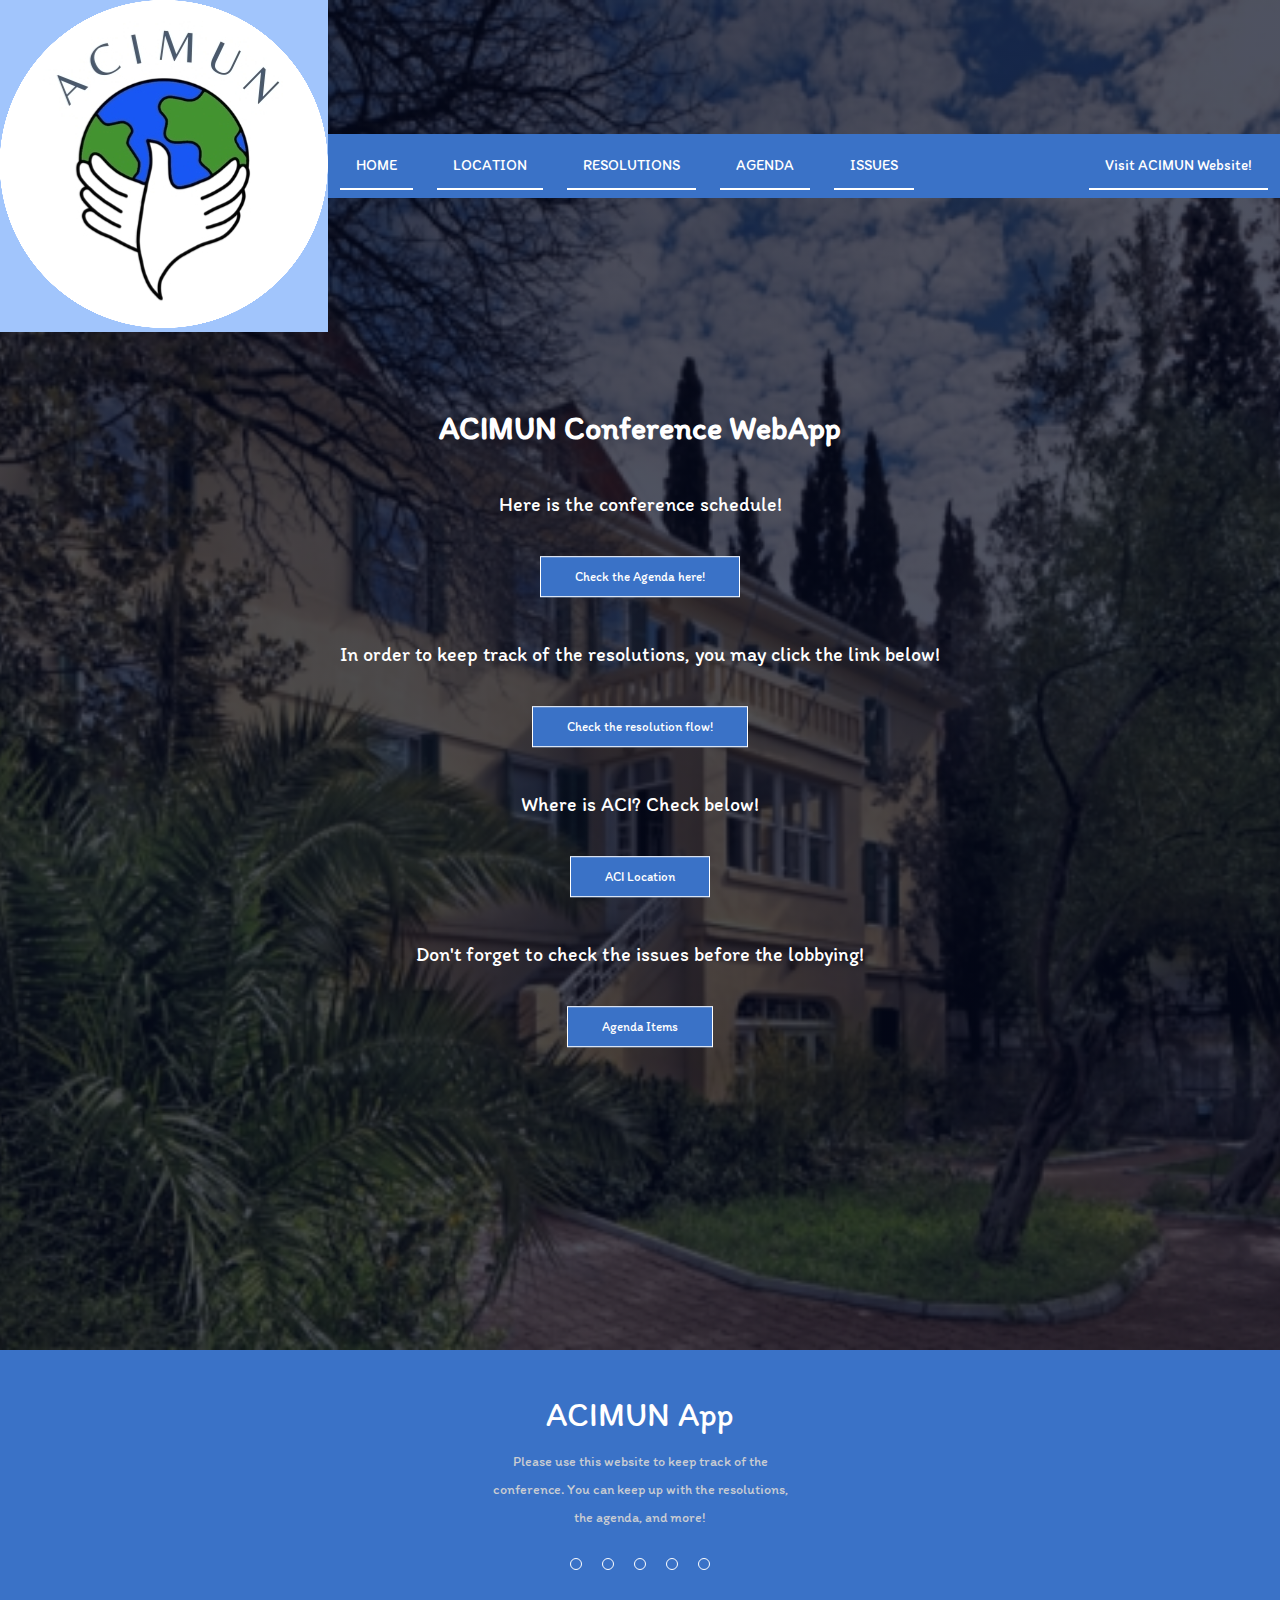
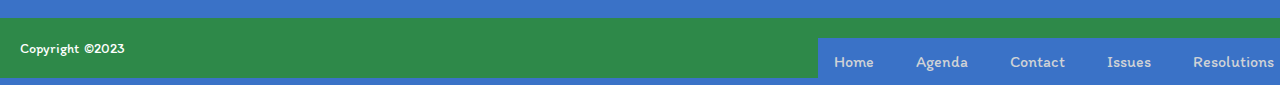
<file: ACIMUN Website/index.html>
<!DOCTYPE html>

<html>
<head>
    <meta name ="viewport" content="with=device-width, initial-scale=1.0">
    <title> ACIMUN Website</title>
    <link rel="stylesheet" href="style.css">
    <link rel="preconnect" href="https://fonts.googleapis.com">
    <link href="https://fonts.googleapis.com/css2?family=Itim&family=Poppins:ital,wght@0,100;0,400;1,600;1,700&display=swap"
    rel="stylesheet">
    <style>
        *{
            margin:0;
            padding:0;
        }
        ul{
            overflow: hidden;
            background: #3A72C7;
            list-style-type: none;
        }
        ul li{
            float: left;
        }
        ul li a{
            display: block;
            color: #fff
            text-decoration: none;
            padding: 14px 16px;   
        }
        a:hover{
            background: #A1C5FC;
            transition: 1.5s;
        }
        .right{
            float: right;
        }
        footer{
            position: absolute;
            bottom: -5;
            left: 0;
            right: 0;
            background: #3A72C7;
            height: auto;
            width: 100vw;

            padding-top: 40px;
            color: #fff;
        }
        .footer-content{
            display: flex;
            align-items: center;
            justify-content: center;
            flex-direction: column;
            text-align: center;
        }
        .footer-content h3{
            font-size: 2.1rem;
            font-weight: 500;
            text-transform: capitalize;
            line-height: 3rem;
        }
        .footer-content p{
            max-width: 300px;
            margin: 10px auto;
            line-height: 28px;
            font-size: 14px;
            color: #cacdd2;
        }
        .socials{
            list-style: none;
            display: flex;
            align-items: center;
            justify-content: center;
            margin: 1rem 0 3rem 0;
        }
        .socials li{
            margin: 0 10px;
        }
        .socials a{
            text-decoration: none;
            color: #fff;
            border: 1.1px solid white;
            padding: 5px;

            border-radius: 50%;

        }
        .socials a i{
            font-size: 1.1rem;
            width: 20px;


            transition: color .4s ease;

        }
        .socials a:hover i{
            color: aqua;
        }

        .footer-bottom{
            background: #2E8949;
            width: 100vw;
            padding: 20px;
        padding-bottom: 40px;
            text-align: center;
        }
        .footer-bottom p{
        float: left;
            font-size: 14px;
            word-spacing: 2px;
            text-transform: capitalize;
        }
        .footer-bottom p a{
          color:#2E8949;
          font-size: 16px;
          text-decoration: none;
        }
        .footer-bottom span{
            text-transform: uppercase;
            opacity: .4;
            font-weight: 200;
        }
        .footer-menu{
          float: right;

        }
        .footer-menu ul{
          display: flex;
        }
        .footer-menu ul li{
        padding-right: 10px;
        display: block;
        }
        .footer-menu ul li a{
          color: #cfd2d6;
          text-decoration: none;
        }
        .footer-menu ul li a:hover{
          color: #27bcda;
        }

        @media (max-width:500px) {
        .footer-menu ul{
          display: flex;
          margin-top: 10px;
          margin-bottom: 20px;
        }
        }
    </style>
    <meta chartset="utf-8">
</head>
<body>
    <section class="header">
        <nav>
            <a href="index.html"><img src="images/logo.png"></a>
            <div class="nav-links">
                <ul> 
                    <li><a href="">HOME</a></li>
                    <li><a href="">LOCATION</a></li>
                    <li><a href="./resolution.html">RESOLUTIONS</a></li>
                    <li><a href="./agenda.html">AGENDA</a></li>
                    <li><a href="./issues.html">ISSUES</a></li>
                    <li class="right"><a href="">Visit ACIMUN Website!</a></li>
                </ul>
            </div>
        </nav>
        
        <div class="text-box">
            <h1> ACIMUN Conference WebApp</h1>

            <p>Here is the conference schedule!
            </p>
            <a href="" class="hero-btn">Check the Agenda here!</a>
            <p>In order to keep track of the resolutions, you may click the link below!

            </p>
            <a href="" class="hero-btn">Check the resolution flow!</a>

            <p>Where is ACI? Check below!
            </p>
            <a href="" class="hero-btn">ACI Location</a>

            <p>Don't forget to check the issues before the lobbying!
            </p>
            <a href="" class="hero-btn">Agenda Items</a>
        </div>

    </section>
    
</body>
<body>
    <footer>
            <div class="footer-content">
                <h3>ACIMUN App</h3>
                <p>Please use this website to keep track of the conference. You can keep up with the resolutions, the agenda, and more!</p>
                <ul class="socials">
                    <li><a href="#"><i class="fa fa-facebook"></i></a></li>
                    <li><a href="#"><i class="fa fa-twitter"></i></a></li>
                    <li><a href="#"><i class="fa fa-google-plus"></i></a></li>
                    <li><a href="#"><i class="fa fa-youtube"></i></a></li>
                    <li><a href="#"><i class="fa fa-linkedin-square"></i></a></li>
                </ul>
            </div>
            <div class="footer-bottom">
                <p>copyright &copy;2023 <a href=”#”>ACIMUN Team</a>  </p>
                <div class="footer-menu">
                    <ul class=”f-menu”>
                        <li><a href=””>Home</a></li>
                        <li><a href=””>Agenda</a></li>
                        <li><a href=””>Contact</a></li>
                        <li><a href=””>Issues</a></li>
                        <li><a href=””>Resolutions</a></li>
                    </ul>
                </div>
            </div>
    </footer>

</body>

</html>
</file>
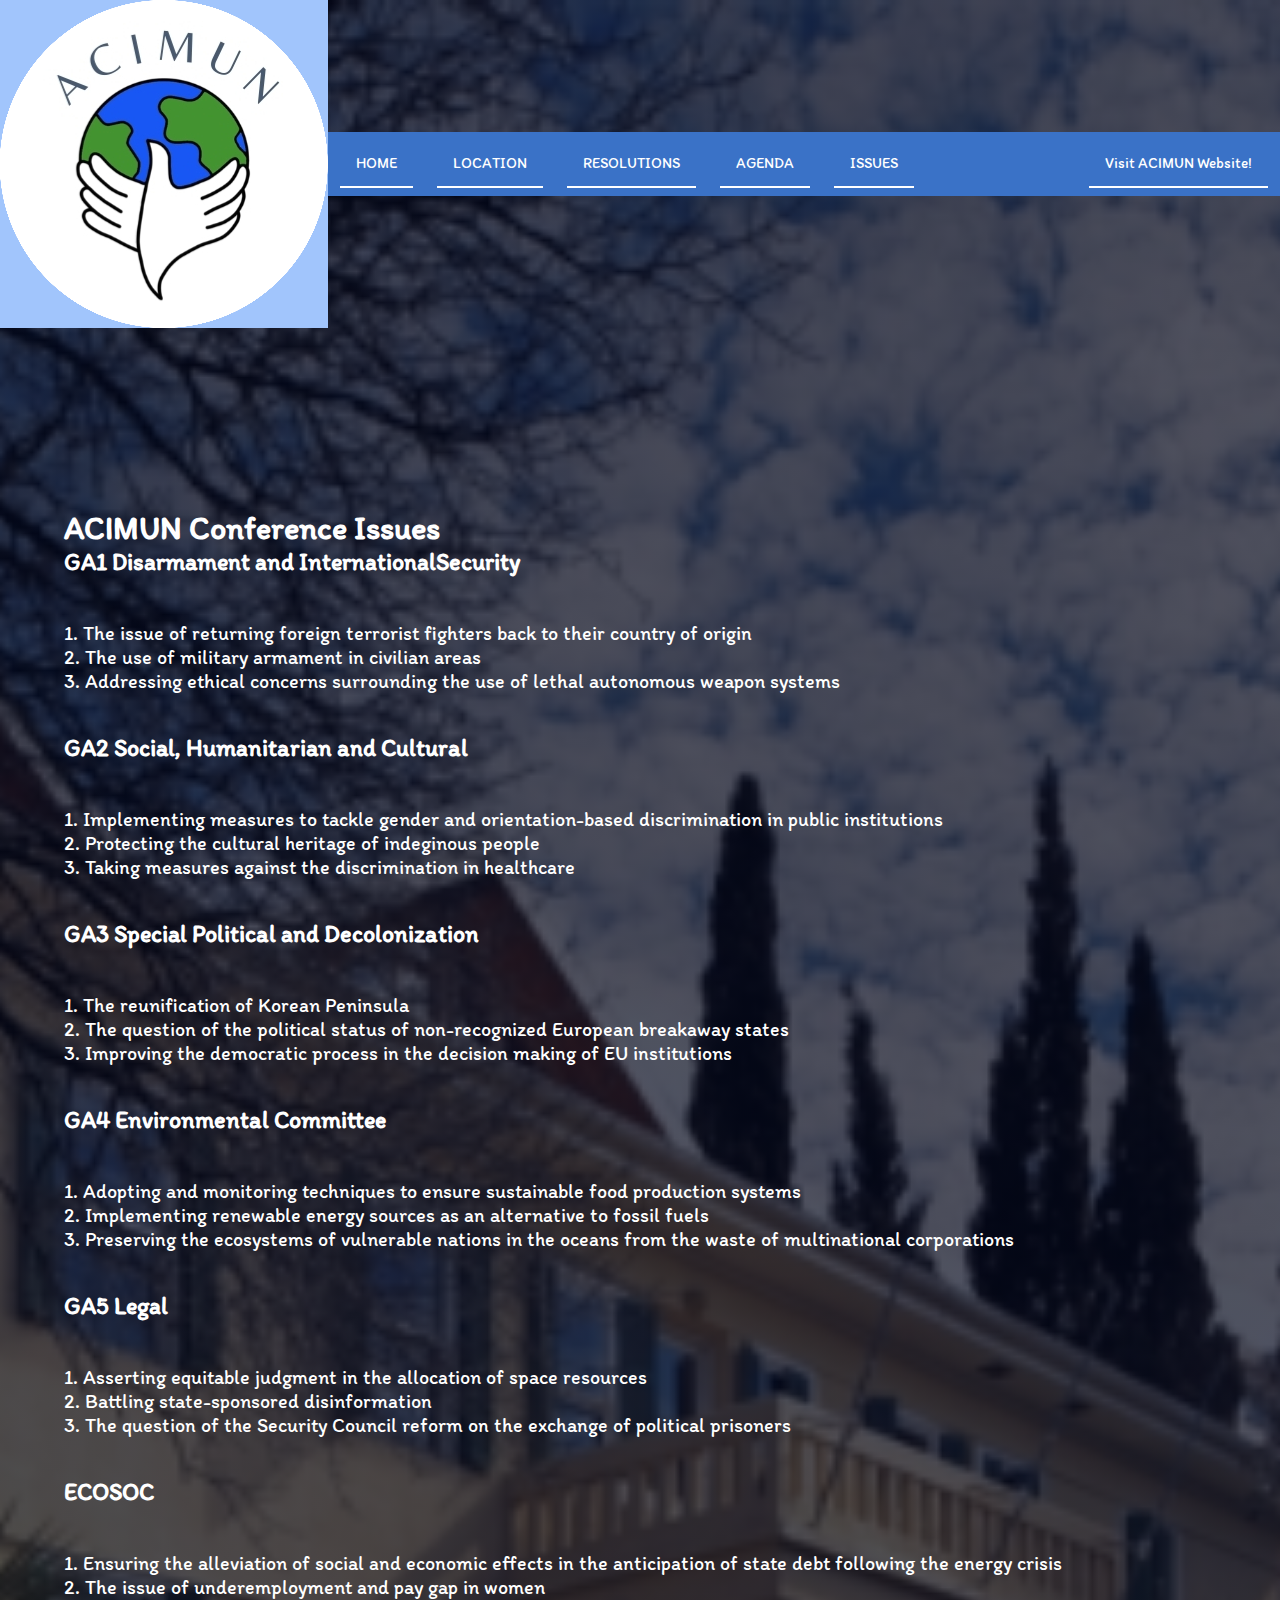
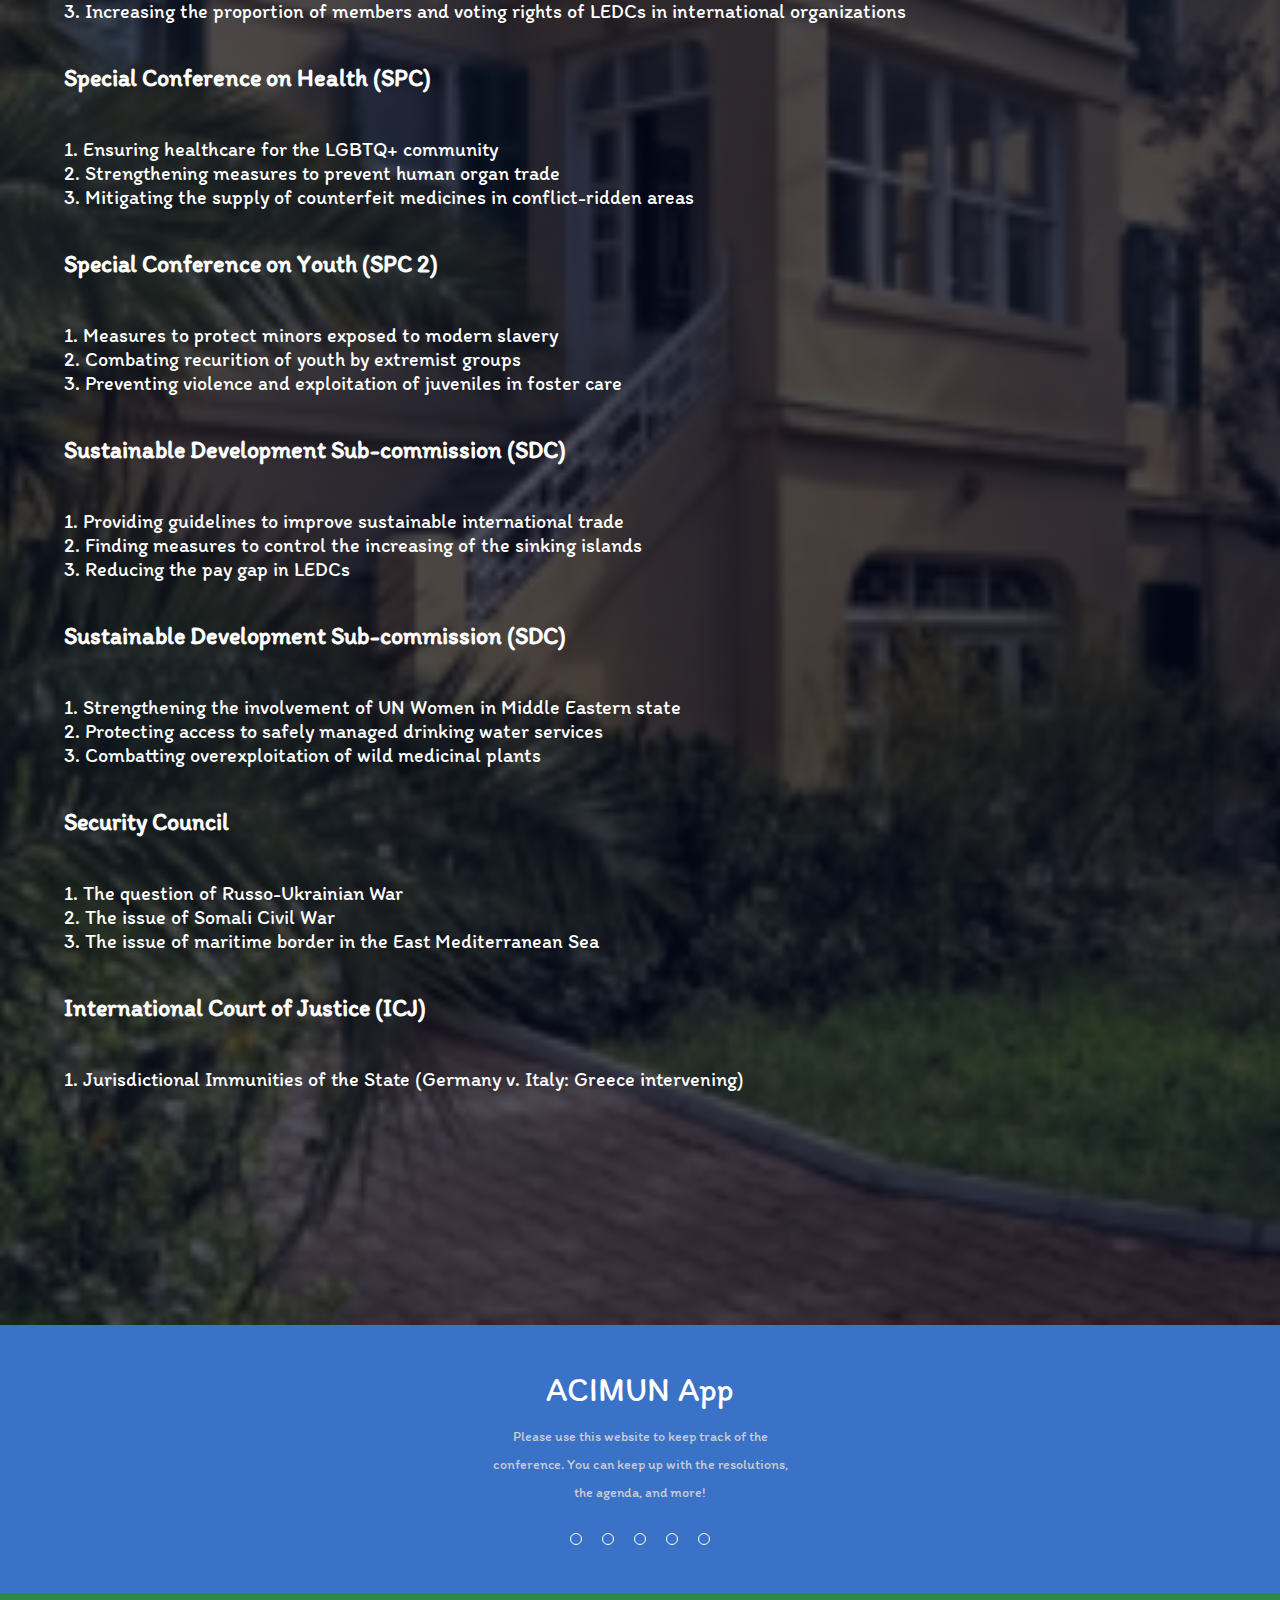
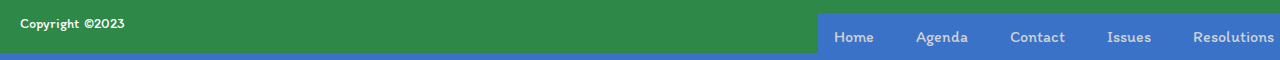
<file: ACIMUN Website/issues.html>
<html>
<head>
    <meta name ="viewport" content="with=device-width, initial-scale=1.0">
    <title> ACIMUN Website</title>
    <link rel="stylesheet" href="style.css">
    <link rel="preconnect" href="https://fonts.googleapis.com">
    <link href="https://fonts.googleapis.com/css2?family=Itim&family=Poppins:ital,wght@0,100;0,400;1,600;1,700&display=swap"
    rel="stylesheet">
    <style>
        *{
            margin:0;
            padding:0;
        }
        .header{
            min-height: 325vh;
            width: 100%;
            background-image: linear-gradient(rgba(4,9,30,0.7),rgba(4,9,30,0.7)), url(images/bristol.jpg);
            background-position: center;
            background-size: cover;
            position: relative;
}
        ul{
            overflow: hidden;
            background: #3A72C7;
            list-style-type: none;
        }
        ul li{
            float: left;
        }
        ul li a{
            display: block;
            color: #fff
            text-decoration: none;
            padding: 14px 16px;   
        }
        a:hover{
            background: #A1C5FC;
            transition: 1.5s;
        }
        .right{
            float: right;
        }
        footer{
            position: absolute;
            bottom: -1700
            left: 0;
            right: 0;
            background: #3A72C7;
            height: auto;
            width: 100vw;

            padding-top: 40px;
            color: #fff;
        }
        .footer-content{
            display: flex;
            align-items: center;
            justify-content: center;
            flex-direction: column;
            text-align: center;
        }
        .footer-content h3{
            font-size: 2.1rem;
            font-weight: 500;
            text-transform: capitalize;
            line-height: 3rem;
        }
        .footer-content p{
            max-width: 300px;
            margin: 10px auto;
            line-height: 28px;
            font-size: 14px;
            color: #cacdd2;
        }
        .socials{
            list-style: none;
            display: flex;
            align-items: center;
            justify-content: center;
            margin: 1rem 0 3rem 0;
        }
        .socials li{
            margin: 0 10px;
        }
        .socials a{
            text-decoration: none;
            color: #fff;
            border: 1.1px solid white;
            padding: 5px;

            border-radius: 50%;

        }
        .socials a i{
            font-size: 1.1rem;
            width: 20px;


            transition: color .4s ease;

        }
        .socials a:hover i{
            color: aqua;
        }

        .footer-bottom{
            background: #2E8949;
            width: 100vw;
            padding: 20px;
        padding-bottom: 40px;
            text-align: center;
        }
        .footer-bottom p{
        float: left;
            font-size: 14px;
            word-spacing: 2px;
            text-transform: capitalize;
        }
        .footer-bottom p a{
          color:#2E8949;
          font-size: 16px;
          text-decoration: none;
        }
        .footer-bottom span{
            text-transform: uppercase;
            opacity: .4;
            font-weight: 200;
        }
        .footer-menu{
          float: right;

        }
        .footer-menu ul{
          display: flex;
        }
        .footer-menu ul li{
        padding-right: 10px;
        display: block;
        }
        .footer-menu ul li a{
          color: #cfd2d6;
          text-decoration: none;
        }
        .footer-menu ul li a:hover{
          color: #27bcda;
        }

        @media (max-width:500px) {
        .footer-menu ul{
          display: flex;
          margin-top: 10px;
          margin-bottom: 20px;
        }
        }
        .text-box{
            width: 90%;
            color: #fff;
            position: absolute;
            top: 25%;
            left: 50%;
            transform: translate(-50%,-10%);
            text-align: left;
}
        .text-box p{
            margin: 45px 0 40px;
            font-size: 20px;
            color: #fff
}
    
    </style>
    <meta chartset="utf-8">
</head>
<body>
    <section class="header">
        <nav>
            <a href="index.html"><img src="images/logo.png"></a>
            <div class="nav-links">
                <ul>
                    <li><a href="">HOME</a></li>
                    <li><a href="">LOCATION</a></li>
                    <li><a href="">RESOLUTIONS</a></li>
                    <li><a href="">AGENDA</a></li>
                    <li><a href="">ISSUES</a></li>
                    <li class="right"><a href="">Visit ACIMUN Website!</a></li>
                </ul>
            </div>
        </nav>
        
        
    <div class="text-box">
            <h1> ACIMUN Conference Issues</h1>  
            <h2> GA1 Disarmament and InternationalSecurity </h2>    
            <p>  1.  The issue of returning foreign terrorist fighters back to their country of origin <br>2. The use of military armament in civilian areas <br>   3. Addressing ethical concerns surrounding the use of lethal autonomous weapon systems
            </p>
            <h2> GA2 Social, Humanitarian and Cultural</h2>
            <p>  1.  Implementing measures to tackle gender and orientation-based discrimination in public institutions <br>2. Protecting the cultural heritage of indeginous people <br>3. Taking measures against the discrimination in healthcare 
            </p>
            <h2> GA3 Special Political and Decolonization</h2>
            <p>  1.  The reunification of Korean Peninsula  <br>2. The question of the political status of non-recognized European breakaway states <br>3. Improving the democratic process in the decision making of EU institutions
            </p>
            <h2> GA4 Environmental Committee</h2>
            <p>  1.  Adopting and monitoring techniques to ensure sustainable food production systems<br>2. Implementing renewable energy sources as an alternative to fossil fuels<br>3. Preserving the ecosystems of vulnerable nations in the oceans from the waste of multinational corporations  </p>
            <h2> GA5 Legal </h2>
            <p>  1. Asserting equitable judgment in the allocation of space resources <br>2. Battling state-sponsored disinformation <br>3. The question of the Security Council reform on the exchange of political prisoners</p>
            <h2> ECOSOC</h2>
            <p>  1. Ensuring the alleviation of social and economic effects in the anticipation of state debt following the energy crisis  <br>2. The issue of underemployment and pay gap in women <br>3. Increasing the proportion of members and voting rights of LEDCs in international organizations</p>
            <h2> Special Conference on Health (SPC)</h2>
            <p>  1.  Ensuring healthcare for the LGBTQ+ community <br>2. Strengthening measures to prevent human organ trade <br>3. Mitigating the supply of counterfeit medicines in conflict-ridden areas</p>
            <h2> Special Conference on Youth (SPC 2)</h2>
            <p>  1.  Measures to protect minors exposed to modern slavery <br>2. Combating recurition of youth by extremist groups <br>3. Preventing violence and exploitation of juveniles in foster care</p>
            <h2> Sustainable Development Sub-commission (SDC)</h2>
            <p>  1.  Providing guidelines to improve sustainable international trade <br>2. Finding measures to control the increasing of the sinking islands <br>3. Reducing the pay gap in LEDCs</p>
            <h2> Sustainable Development Sub-commission (SDC)</h2>
            <p> 1.  Strengthening the involvement of UN Women in Middle Eastern state <br>2. Protecting access to safely managed drinking water services <br>3. Combatting overexploitation of wild medicinal plants</p>
            <h2> Security Council</h2>
            <p> 1.  The question of Russo-Ukrainian War <br>2. The issue of Somali Civil War <br>3. The issue of maritime border in the East Mediterranean Sea</p>
            <h2> International Court of Justice (ICJ)</h2>
            <p> 1.  Jurisdictional Immunities of the State (Germany v. Italy: Greece intervening)</p>
        </div>
    </section>
</body>
<body>
    <footer>
            <div class="footer-content">
                <h3>ACIMUN App</h3>
                <p>Please use this website to keep track of the conference. You can keep up with the resolutions, the agenda, and more!</p>
                <ul class="socials">
                    <li><a href="#"><i class="fa fa-facebook"></i></a></li>
                    <li><a href="#"><i class="fa fa-twitter"></i></a></li>
                    <li><a href="#"><i class="fa fa-google-plus"></i></a></li>
                    <li><a href="#"><i class="fa fa-youtube"></i></a></li>
                    <li><a href="#"><i class="fa fa-linkedin-square"></i></a></li>
                </ul>
            </div>
            <div class="footer-bottom">
                <p>copyright &copy;2023 <a href=”#”>ACIMUN Team</a>  </p>
                <div class="footer-menu">
                    <ul class=”f-menu”>
                        <li><a href=””>Home</a></li>
                        <li><a href=””>Agenda</a></li>
                        <li><a href=””>Contact</a></li>
                        <li><a href=””>Issues</a></li>
                        <li><a href=””>Resolutions</a></li>
                    </ul>
                </div>
            </div>
    </footer>

</body>

</html>
</file>
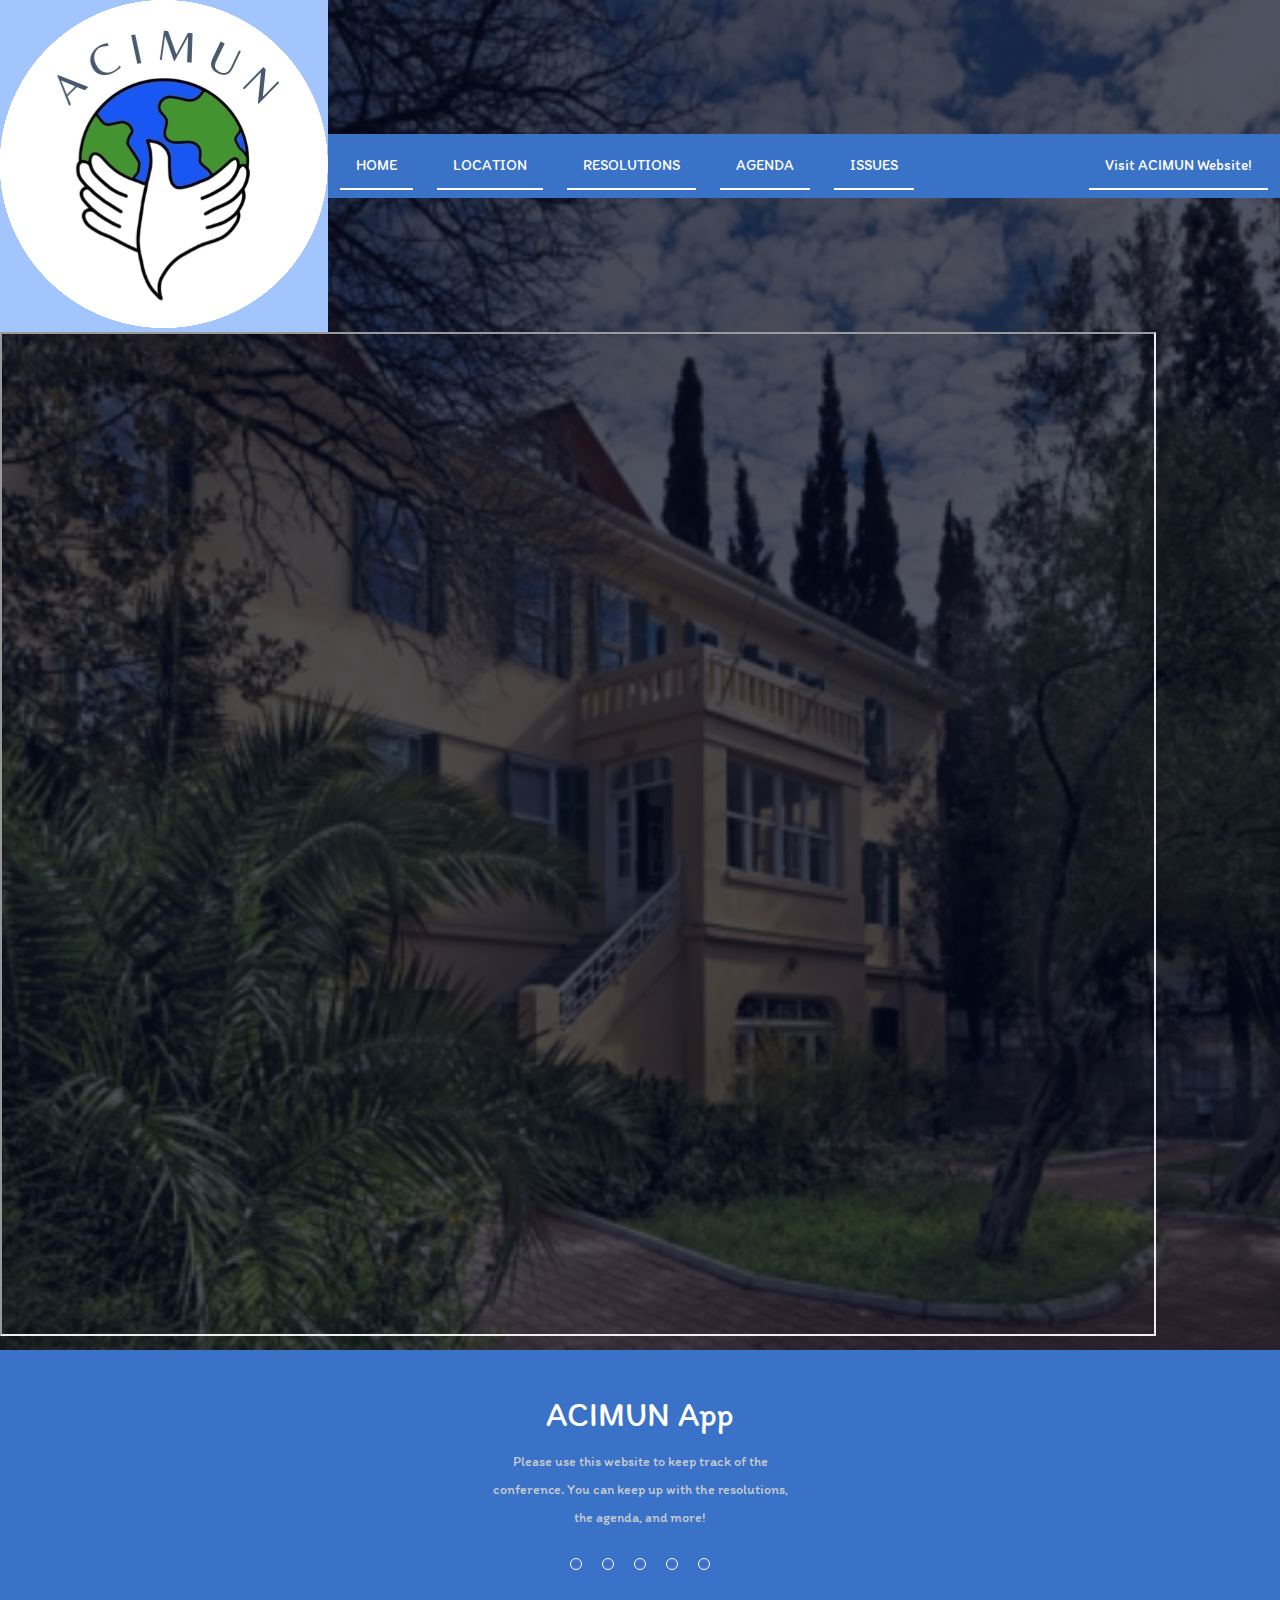
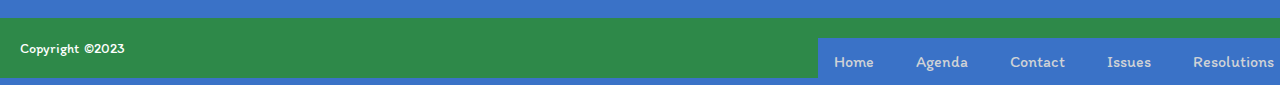
<file: ACIMUN Website/resolution.html>
<!DOCTYPE html>

<html>
<head>
    <meta name ="viewport" content="with=device-width, initial-scale=1.0">
    <title> ACIMUN Website</title>
    <link rel="stylesheet" href="style.css">
    <link rel="preconnect" href="https://fonts.googleapis.com">
    <link href="https://fonts.googleapis.com/css2?family=Itim&family=Poppins:ital,wght@0,100;0,400;1,600;1,700&display=swap"
    rel="stylesheet">
    <style>
        *{
            margin:0;
            padding:0;
        }
        ul{
            overflow: hidden;
            background: #3A72C7;
            list-style-type: none;
        }
        ul li{
            float: left;
        }
        ul li a{
            display: block;
            color: #fff
            text-decoration: none;
            padding: 14px 16px;   
        }
        a:hover{
            background: #A1C5FC;
            transition: 1.5s;
        }
        .right{
            float: right;
        }
        footer{
            position: absolute;
            bottom: -5;
            left: 0;
            right: 0;
            background: #3A72C7;
            height: auto;
            width: 100vw;

            padding-top: 40px;
            color: #fff;
        }
        .footer-content{
            display: flex;
            align-items: center;
            justify-content: center;
            flex-direction: column;
            text-align: center;
        }
        .footer-content h3{
            font-size: 2.1rem;
            font-weight: 500;
            text-transform: capitalize;
            line-height: 3rem;
        }
        .footer-content p{
            max-width: 300px;
            margin: 10px auto;
            line-height: 28px;
            font-size: 14px;
            color: #cacdd2;
        }
        .socials{
            list-style: none;
            display: flex;
            align-items: center;
            justify-content: center;
            margin: 1rem 0 3rem 0;
        }
        .socials li{
            margin: 0 10px;
        }
        .socials a{
            text-decoration: none;
            color: #fff;
            border: 1.1px solid white;
            padding: 5px;

            border-radius: 50%;

        }
        .socials a i{
            font-size: 1.1rem;
            width: 20px;


            transition: color .4s ease;

        }
        .socials a:hover i{
            color: aqua;
        }

        .footer-bottom{
            background: #2E8949;
            width: 100vw;
            padding: 20px;
        padding-bottom: 40px;
            text-align: center;
        }
        .footer-bottom p{
        float: left;
            font-size: 14px;
            word-spacing: 2px;
            text-transform: capitalize;
        }
        .footer-bottom p a{
          color:#2E8949;
          font-size: 16px;
          text-decoration: none;
        }
        .footer-bottom span{
            text-transform: uppercase;
            opacity: .4;
            font-weight: 200;
        }
        .footer-menu{
          float: right;

        }
        .footer-menu ul{
          display: flex;
        }
        .footer-menu ul li{
        padding-right: 10px;
        display: block;
        }
        .footer-menu ul li a{
          color: #cfd2d6;
          text-decoration: none;
        }
        .footer-menu ul li a:hover{
          color: #27bcda;
        }

        @media (max-width:500px) {
        .footer-menu ul{
          display: flex;
          margin-top: 10px;
          margin-bottom: 20px;
        }
        }
    </style>
    <meta chartset="utf-8">
</head>
<body>
    <section class="header">
        <nav>
            <a href="index.html"><img src="images/logo.png"></a>
            <div class="nav-links">
                <ul> 
                    <li><a href="">HOME</a></li>
                    <li><a href="">LOCATION</a></li>
                    <li><a href="">RESOLUTIONS</a></li>
                    <li><a href="./agenda.html">AGENDA</a></li>
                    <li><a href="./issues.html">ISSUES</a></li>
                    <li class="right"><a href="">Visit ACIMUN Website!</a></li>
                </ul>
            </div>
        </nav>
        <iframe 
                    src="https://docs.google.com/document/d/1VhzQC8NgsvJaKasMFZWQzXTfkM_Zqqzu0cLstb1UjfE/edit?usp=sharing" 
		    style="width: 90%; height: 1000px">
			
		</iframe>
        
        
    </section>
    
</body>
<body>
    <footer>
            <div class="footer-content">
                <h3>ACIMUN App</h3>
                <p>Please use this website to keep track of the conference. You can keep up with the resolutions, the agenda, and more!</p>
                <ul class="socials">
                    <li><a href="#"><i class="fa fa-facebook"></i></a></li>
                    <li><a href="#"><i class="fa fa-twitter"></i></a></li>
                    <li><a href="#"><i class="fa fa-google-plus"></i></a></li>
                    <li><a href="#"><i class="fa fa-youtube"></i></a></li>
                    <li><a href="#"><i class="fa fa-linkedin-square"></i></a></li>
                </ul>
            </div>
            <div class="footer-bottom">
                <p>copyright &copy;2023 <a href=”#”>ACIMUN Team</a>  </p>
                <div class="footer-menu">
                    <ul class=”f-menu”>
                        <li><a href=””>Home</a></li>
                        <li><a href=””>Agenda</a></li>
                        <li><a href=””>Contact</a></li>
                        <li><a href=””>Issues</a></li>
                        <li><a href=””>Resolutions</a></li>
                    </ul>
                </div>
            </div>
    </footer>

</body>

</html>
</file>
<file: ACIMUN Website/style.css>
*{
    margin: 0;
    padding: 0;
    font-family: 'Itim', cursive;

}
.header{
    min-height: 150vh;
    width: 100%;
    background-image: linear-gradient(rgba(4,9,30,0.7),rgba(4,9,30,0.7)), url(images/bristol.jpg);
    background-position: center;
    background-size: cover;
    position: relative;
}
nav{
    display: flex;
    padding: 0% 0%;
    justify-content: space-between;
    align-items: center;
}
nav img{
    width 125px;
}
.nav-links{
    flex: 1;
    text-align: right;
}
.nav-links ul li{
    list-style: none;
    display: inline-block;
    padding: 8px 12px;
    position: relative;
}
.nav-links ul li a{
    color: #fff;
    text-decoration: none;
    font-size: 15px;
}
.nav-links ul li::after{
    content: '';
    width: 100%;
    height: 2px;
    background: #fff;
    display: block;
    margin: auto;
    transition: 1s;
}

.text-box{
    width: 90%;
    color: #fff;
    position: absolute;
    top: 35%;
    left: 50%;
    transform: translate(-50%,-10%);
    text-align: center;
}
.text-box p{
    margin: 45px 0 40px;
    font-size: 20px;
    color: #fff
}
.hero-btn{
    display: inline-block;
    text-decoration: none;
    color: #fff;
    border: 1.5px solid #fff;
    padding: 12px 34px;
    font-size: 13px;
    background: #3A72C7;
    position: relative;
    cursor: pointer;
}
.hero-btn:hover{
    border: 1.5px solid #3A72C7;
    background: #A1C5FC;
    transition: 1.5s;
}
</file>
